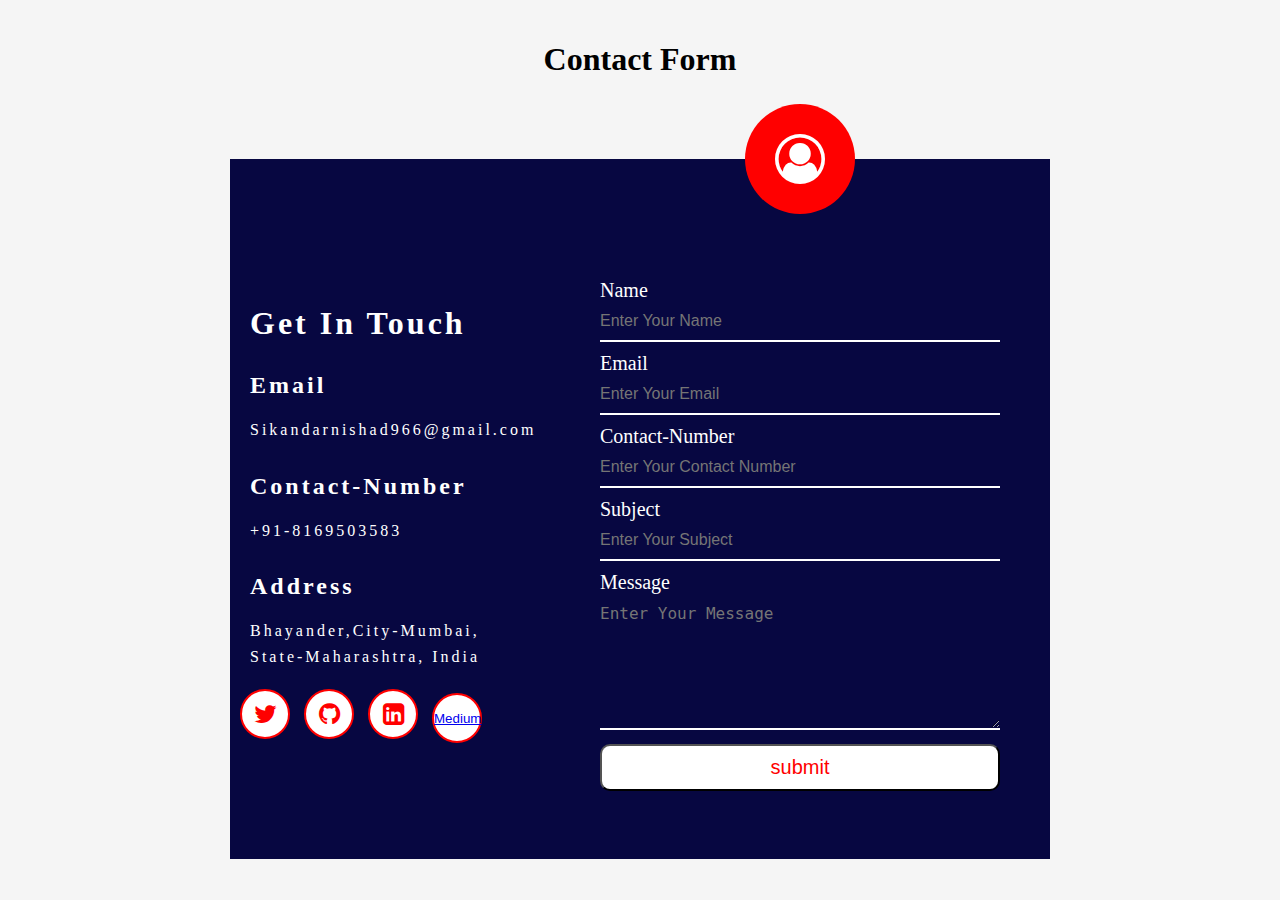
<file: contact.html>
<!DOCTYPE html>
<html lang="en">
<head>
    <meta charset="UTF-8">
    <meta http-equiv="X-UA-Compatible" content="IE=edge">
    <meta name="viewport" content="width=device-width, initial-scale=1.0">
    <title>Sikandar Portfolio</title>
    <link rel="stylesheet" href="ContactForm.css">
    <link rel="stylesheet" href="https://cdnjs.cloudflare.com/ajax/libs/font-awesome/4.7.0/css/font-awesome.min.css">
</head>
<body>
    <div class="container">
  
        <h1>Contact Form</h1>

        <div class="form-container">
        
            <div class="info">

                <div class="pack">
                   <div class="text">
                    <h1>Get In Touch</h1></div>
                

                <div class="text">
                    <h2>Email</h2><br>
                    <span>Sikandarnishad966@gmail.com</span>
                </div>

                <div class="text">
                    <h2>Contact-Number</h2><br>
                    <span>+91-8169503583</span>
                </div>
                
                <div class="text">
                    <h2>Address</h2><br>
                    <span>Bhayander,City-Mumbai, State-Maharashtra, India</span>
                </div>

                <div class="social-button">
                    <button> <a href="https://twitter.com/home"><i class="fa fa-twitter" aria-hidden="true"></i></a></button>
                    <button> <a href="https://github.com/sikandarnishad"><i class="fa fa-github" aria-hidden="true"></i> </a></button>
                    <button> <a href="https://www.linkedin.com/in/sikandar-nishad-344998247/"> <i class="fa fa-linkedin-square" aria-hidden="true"></i></a></button>
                    <button><a href="https://medium.com/@sikandarnishad966" class="icon brands fa-medium-m"><span class="label">Medium</span></a></button>
                </div>

            </div> 
            <!-- end of Pack class -->

            </div>
         <!-- info class End -->
            <form action="" onsubmit="send(); reset(); return false">
               
                <div class="icon">
                 <div class="sign"><i class="fa fa-user-circle-o" aria-hidden="true"></i></div>
                </div>

              <div class="input-control">
                <label for="">Name</label><br>
                <input type="text" placeholder="Enter Your Name" id="Name">
              </div>
              <!-- input control End -->
               

              <div class="input-control">
                <label for="">Email</label><br>
                <input type="text" placeholder="Enter Your Email" id="Email">
              </div>
              <!-- input control End -->

              <div class="input-control">
                <label for="">Contact-Number</label><br>
                <input type="text" placeholder="Enter Your Contact Number" id="Contact">
              </div>
              <!-- input control End -->


              <div class="input-control">
                <label for="">Subject</label><br>
                <input type="text" placeholder="Enter Your Subject" id="Subject">
              </div>
              <!-- input control End -->
             
              <div class="input-control">
                <label for="">Message</label><br>
                <textarea name="" id="message"  rows="6" placeholder="Enter Your Message"></textarea>
              </div>

               <div class="input-control">
                <button type="submit" onclick="send()">submit</button>
               </div>
            </form>
            <!-- form end -->
        </div>
        <!-- Form container End -->
      

    </div>
    <script src="https://smtpjs.com/v3/smtp.js"></script>
    <script>
      function send(){
        let name = document.getElementById("Name").value; 
        let email = document.getElementById("Email").value;
        let contact = document.getElementById("Contact").value;
        let subject = document.getElementById("Subject").value; 
        let message = document.getElementById("message").value;

        Email.send({
    //SecureToken : "e57c0588-7621-42af-9418-e4d84f5d070a",
    Host : "smtp.elasticemail.com",
    //SecureToken : "1941b729-a475-4b12-9b09-a653a49d51fb"
    Username : "1032210039@tcetmumbai.in",
    Password : "BAA52B7A1A59EFBAECC8E3080D50BBDC0F78",
    To : "sikandarnishad966@gmail.com",
    From :"1032210039@tcetmumbai.in",
    Subject : "mail From Contact Form",
    Body : "name:" + name + "<br> Email:" + email + "<br/>Contact:" + contact + "<br/>Subject:" + subject + "<br/>message:" + message
}).then(
  message => alert(message)
);
      }
    </script> 
</body>
</html>
</file>
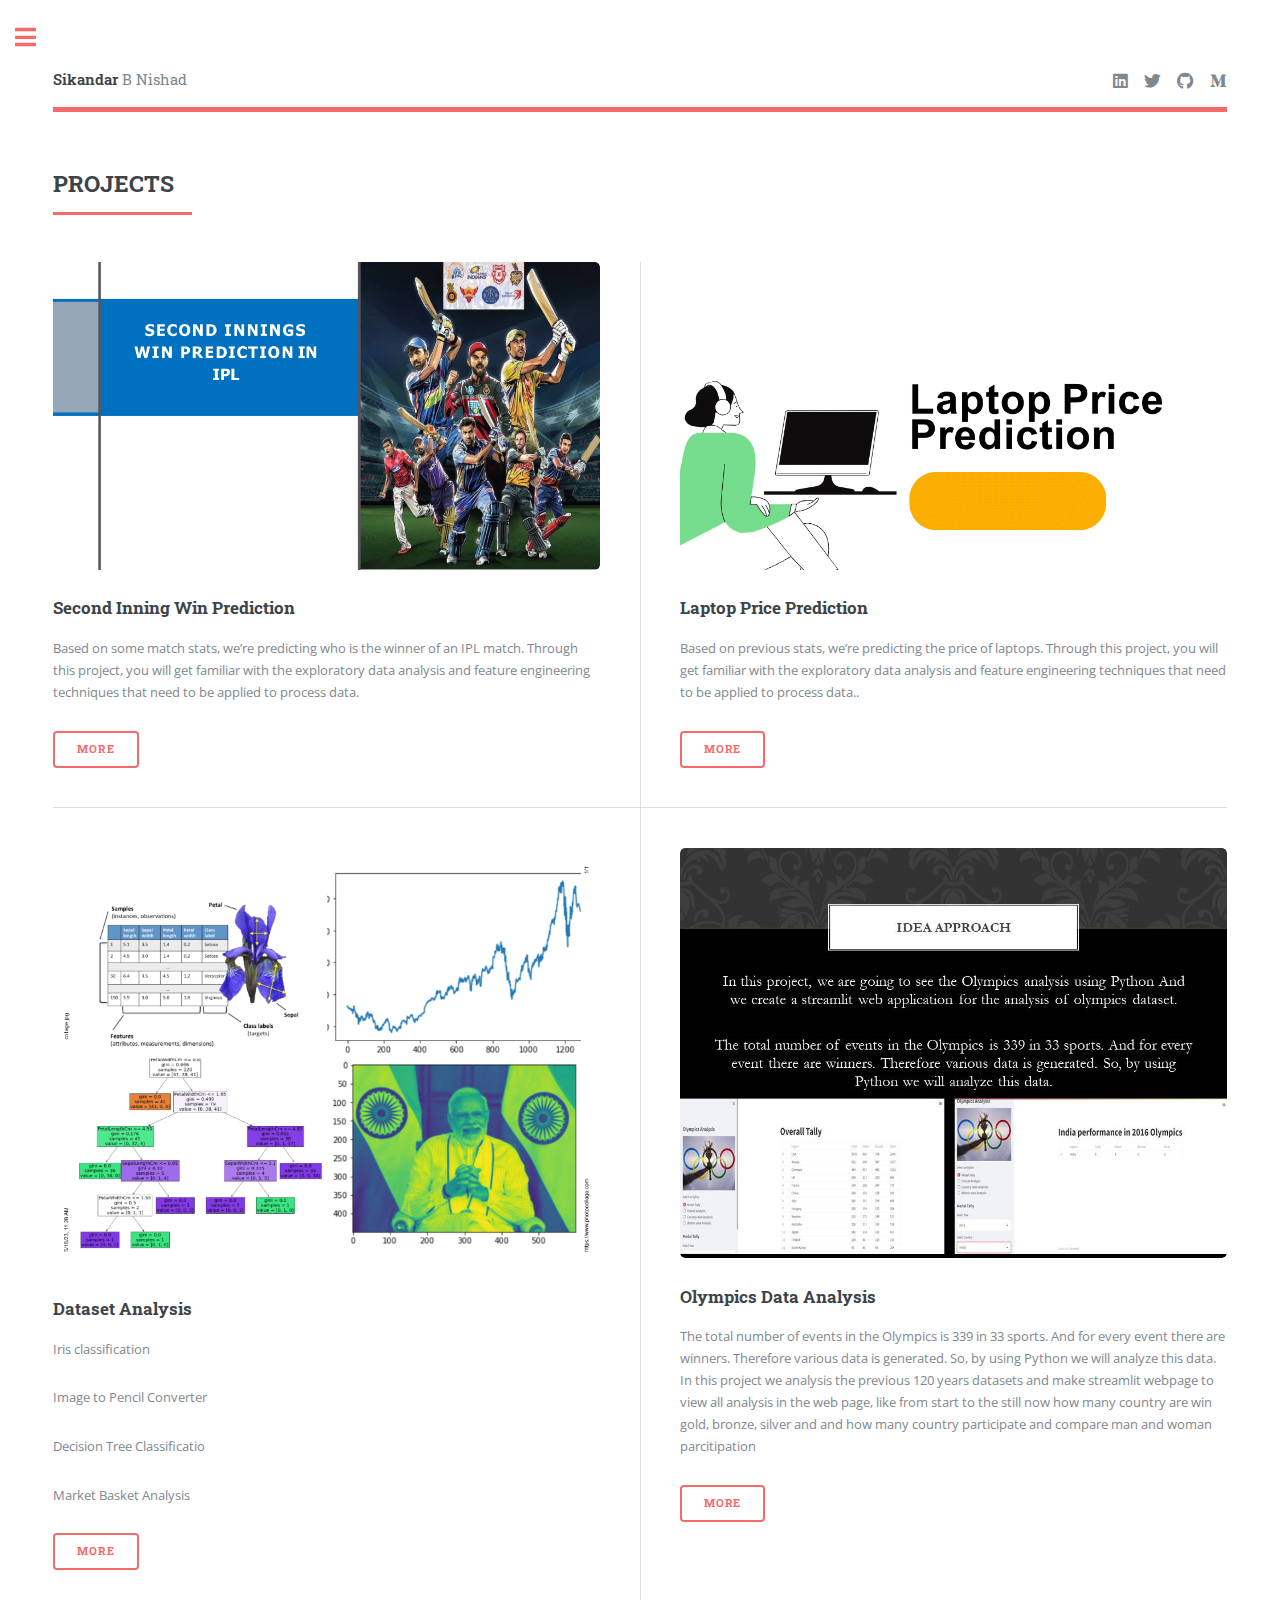
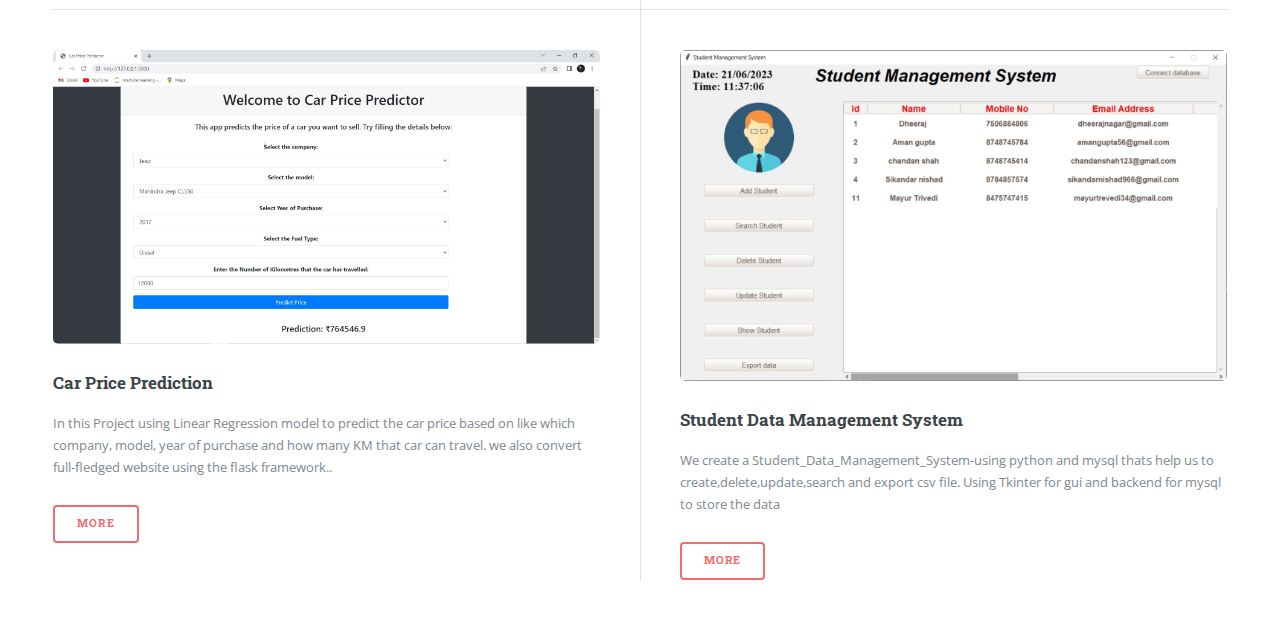
<file: elements.html>
<!DOCTYPE HTML>
<html>
	<head>
		<title>Sikandar Portfolio</title>
		<meta charset="utf-8" />
		<meta name="viewport" content="width=device-width, initial-scale=1, user-scalable=no" />
		<link rel="stylesheet" href="assets/css/main.css" />
	</head>
	<body class="is-preload">

		<!-- Wrapper -->
			<div id="wrapper">

				<!-- Main -->
					<div id="main">
						<div class="inner">

							<!-- Header -->
								<header id="header">
									<a href="index.html" class="logo"><strong>Sikandar</strong> B Nishad</a>
									<ul class="icons">
										<li><a href="https://www.linkedin.com/in/sikandar-nishad-344998247/" class="icon brands fa fa-linkedin"><span class="label">Linkedin</span></a></li>
										<li><a href="https://twitter.com/home" class="icon brands fa fa-twitter"><span class="label">Twitter</span></a></li>
										<li><a href="https://github.com/sikandarnishad" class="icon brands fa fa-github"><span class="label">GitHub</span></a></li>
										<li><a href="https://medium.com/@sikandarnishad966" class="icon brands fa-medium-m"><span class="label">Medium</span></a></li>
									</ul>
								</header>

							
							
							<!-- Section -->
								<section>
									<header class="major">
										<h2>PROJECTS</h2>
									</header>
									<div class="posts">
										<article>
											<a href="https://github.com/sikandarnishad/Seccond-Inning-Win-Prediction-IPL" class="image"><img src="images/pic01.jpg" alt="" /></a>
											<h3>Second Inning Win Prediction</h3>
											<p>Based on some match stats, we’re predicting who is the winner of an IPL match. Through this project, you will get familiar with the exploratory data analysis and feature engineering techniques that need to be applied to process data.</p>
											<ul class="actions">
												<li><a href="https://github.com/sikandarnishad/Seccond-Inning-Win-Prediction-IPL" class="button">More</a></li>
											</ul>
										</article>
										<article>
											<a href="https://github.com/sikandarnishad/laptoppriceprediction" class="image"><img src="images/pic02.jpg" alt="" /></a>
											<h3>Laptop Price Prediction</h3>
											<p>Based on previous stats, we’re predicting the price of laptops. Through this project, you will get familiar with the exploratory data analysis and feature engineering techniques that need to be applied to process data..</p>
											<ul class="actions">
												<li><a href="https://github.com/sikandarnishad/laptoppriceprediction" class="button">More</a></li>
											</ul>
										</article>
										<article>
											<a href="https://github.com/sikandarnishad/LGMVIP--DataScience" class="image"><img src="images/pic03.jpg" alt="" /></a>
											<h3>Dataset Analysis</h3>
											<p>Iris classification</p> <p>Image to Pencil Converter</p>
											<p>Decision Tree Classificatio</p> <p>Market Basket Analysis</p>
											<ul class="actions">
												<li><a href="https://github.com/sikandarnishad/LGMVIP--DataScience" class="button">More</a></li>
											</ul>
										</article>
										<article>
											<a href="https://github.com/sikandarnishad/olympicsdataanalysis/blob/main/README.md" class="image"><img src="images/pic04.jpg" alt="" /></a>
											<h3>Olympics Data Analysis</h3>
											<p>The total number of events in the Olympics is 339 in 33 sports. And for every event there are winners. Therefore various data is generated. So, by using Python we will analyze this data.
											In this project we analysis the previous 120 years datasets and make streamlit webpage to view all analysis in the web page, like from start to the still now how many country are win gold, bronze, silver and and how many country participate and compare man and woman parcitipation</p>
											<ul class="actions">
												<li><a href="https://github.com/sikandarnishad/olympicsdataanalysis/blob/main/README.md" class="button">More</a></li>
											</ul>
										</article>
										<article>
											<a href="https://github.com/sikandarnishad/Car_Price_Prediction" class="image"><img src="images/pic05.jpg" alt="" /></a>
											<h3>Car Price Prediction</h3>
											<p>In this Project using Linear Regression model to predict the car price based on like which company, model, year of purchase and how many KM that car can travel. we also convert full-fledged website using the flask framework..</p>
											<ul class="actions">
												<li><a href="https://github.com/sikandarnishad/Car_Price_Prediction" class="button">More</a></li>
											</ul>
										</article>
										<article>
											<a href="https://github.com/sikandarnishad/Student_Data_Management_System-using-python-and-mysql-/blob/main/README.md" class="image"><img src="images/pic06.jpg" alt="" /></a>
											<h3>Student Data Management System</h3>
											<p>We create a Student_Data_Management_System-using python and mysql thats help us to create,delete,update,search and export csv file.
											Using Tkinter for gui and backend for mysql to store the data
											</p>
											<ul class="actions">
												<li><a href="https://github.com/sikandarnishad/Student_Data_Management_System-using-python-and-mysql-/blob/main/README.md" class="button">More</a></li>
											</ul>
										</article>
									</div>
								</section>

						</div>
					</div>

				<!-- Sidebar -->
					<div id="sidebar">
						<div class="inner">
							<!-- Menu -->
								<nav id="menu">
									<header class="major">
										<h2>Menu</h2>
									</header>
									<ul>
										<li><a href="index.html">ABOUT ME</a></li>
										<li><a href="generic.html">RESUME</a></li>
										<li><a href="elements.html">PROJECTS</a></li>
										<li><a href="blogs.html">BLOGS</a></li>
										<li><a href="contact.html">CONTACT US</a></li>
									
									</ul>
								</nav>

						</div>
					</div>

			</div>

		<!-- Scripts -->
			<script src="assets/js/jquery.min.js"></script>
			<script src="assets/js/browser.min.js"></script>
			<script src="assets/js/breakpoints.min.js"></script>
			<script src="assets/js/util.js"></script>
			<script src="assets/js/main.js"></script>

	</body>
</html>
</file>
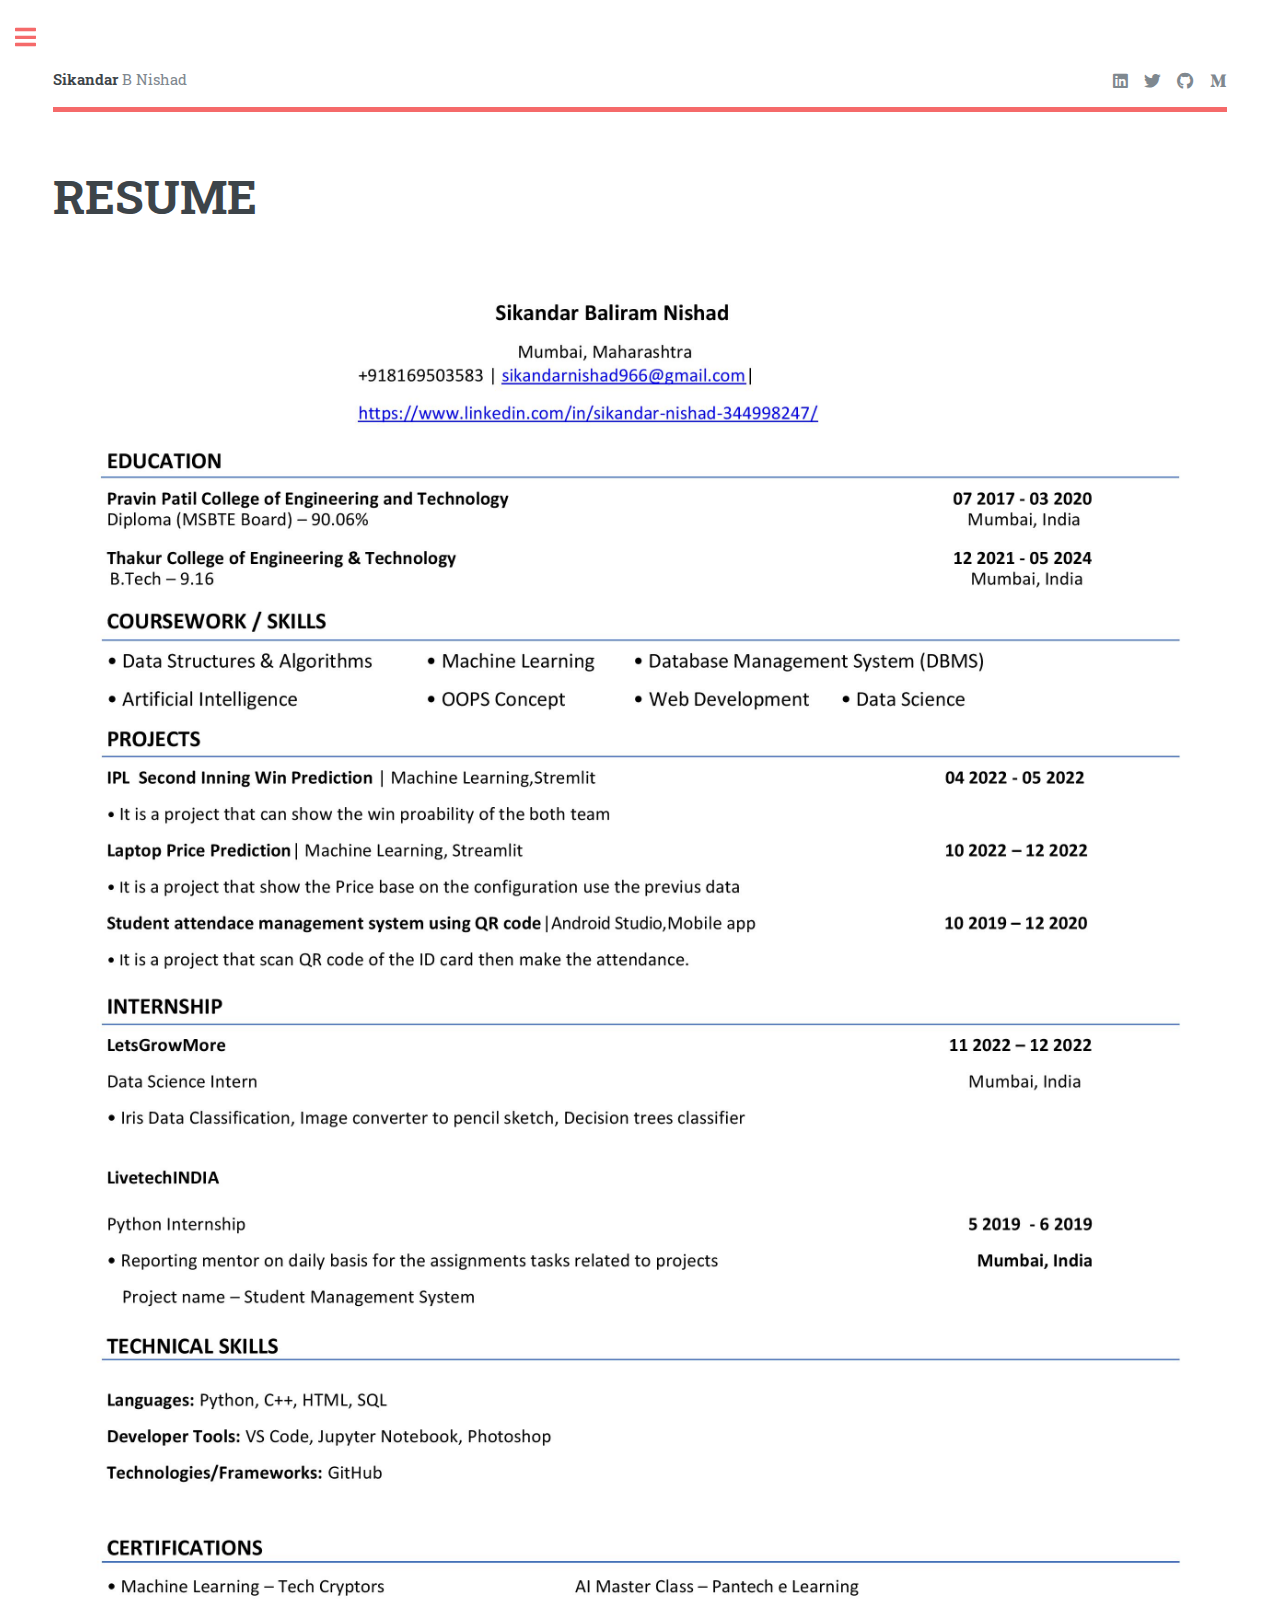
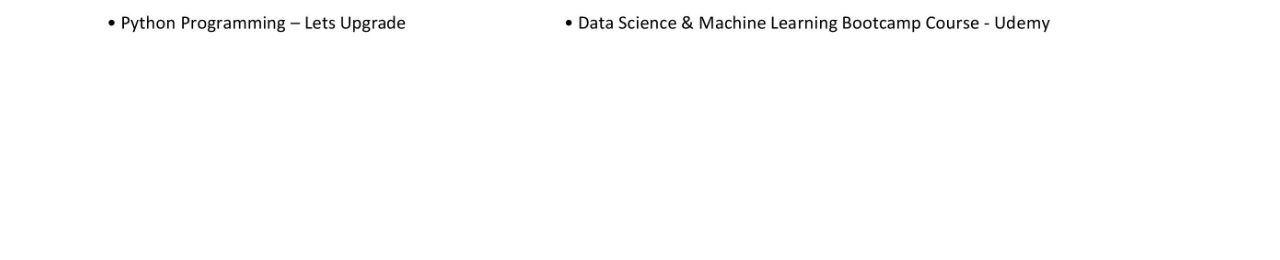
<file: generic.html>
<!DOCTYPE HTML>
<html>
	<head>
		<title>Sikandar Portfolio</title>
		<meta charset="utf-8" />
		<meta name="viewport" content="width=device-width, initial-scale=1, user-scalable=no" />
		<link rel="stylesheet" href="assets/css/main.css" />
	</head>
	<body class="is-preload">

		<!-- Wrapper -->
			<div id="wrapper">

				<!-- Main -->
					<div id="main">
						<div class="inner">

							<!-- Header -->
								<header id="header">
									<a href="index.html" class="logo"><strong>Sikandar</strong> B Nishad</a>
									<ul class="icons">
										<li><a href="https://www.linkedin.com/in/sikandar-nishad-344998247/" class="icon brands fa fa-linkedin"><span class="label">Linkedin</span></a></li>
										<li><a href="https://twitter.com/home" class="icon brands fa fa-twitter"><span class="label">Twitter</span></a></li>
										<li><a href="https://github.com/sikandarnishad" class="icon brands fa fa-github"><span class="label">GitHub</span></a></li>
										<li><a href="https://medium.com/@sikandarnishad966" class="icon brands fa-medium-m"><span class="label">Medium</span></a></li>
									</ul>
								</header>
							<!-- Content -->
								<section>
									<header class="main">
										<h1>RESUME</h1>
									</header>

									<span class="image main"><img src="images/pic11.jpg" alt="" /></span>

								</section>

						</div>
					</div>

				<!-- Sidebar -->
					<div id="sidebar">
						<div class="inner">

							<!-- Search -->
								<section id="search" class="alt">
									<form method="post" action="#">
										<input type="text" name="query" id="query" placeholder="Search" />
									</form>
								</section>

							<!-- Menu -->
								<nav id="menu">
									<header class="major">
										<h2>Menu</h2>
									</header>
									<ul>
										<li><a href="index.html">ABOUT ME</a></li>
										<li><a href="generic.html">RESUME</a></li>
										<li><a href="elements.html">PROJECTS</a></li>
										<li><a href="blogs.html">BLOGS</a></li>
										<li><a href="contact.html">CONTACT US</a></li>
									</ul>
								</nav>


						</div>
					</div>

			</div>

		<!-- Scripts -->
			<script src="assets/js/jquery.min.js"></script>
			<script src="assets/js/browser.min.js"></script>
			<script src="assets/js/breakpoints.min.js"></script>
			<script src="assets/js/util.js"></script>
			<script src="assets/js/main.js"></script>

	</body>
</html>
</file>
<file: ContactForm.css>
*{
    margin: 0;
    padding: 0;
}
body{
    background-color: whitesmoke;
}
.container{
    width: 100%;
    height: 100vh;
    display: grid;
    place-items: center;
}

.form-container{
    display: grid;
    grid-template-columns: 300px 500px;
    grid-template-rows: 700px;
    background-color: rgb(7, 7, 65);
    column-gap: 20px;
}

.info{
    display: grid;
    place-items: center;
}

.info .text{
    color: white;
    margin: 30px 0 0 20px;
    letter-spacing: 3px;
}
.info .text span{
    line-height: 1.6;
}
.info .social-button{
    margin-top: 20px;
}
.info .social-button button{
    width: 50px;
    height: 50px;
    background-color: white;
    border-radius: 50%;
    margin-left: 10px;
    border: 2px solid red;
    cursor: pointer;
    
}
.info .social-button i{
    font-size: 25px;
    color: red;
}

.info .social-button button:hover{
    background-color: red;
}
.info .social-button i:hover{
    color: white;
}
form .sign{
    position: relative;
    width: 70px;
    height: 70px;
    border-radius: 50%;
    background-color: red;
    padding: 20px;
    left: 50%;
    transform: translate(-50%, -50%);
    text-align: center;
}
 form .sign i{
    font-size: 50px;
    color: white;
    margin-top: 10px;
 }
.input-control{
    width: 100%;
    margin: 10px 0px 0px 50px;
    position: relative;
}
form label{
    color: white;
    font-size: 20px;
}
form input , form textarea{
    width: 80%;
    border: 0;
    outline: 0;
    border-bottom: 2px solid white;
    padding: 10px 0;
    font-size: 16px;
    background-color: transparent;
    color: white;
}

form button{
    width: 80%;
    padding: 10px 0;
    background-color: white;
    color: red;
    font-size: 20px;
    border-radius: 10px;
}
form button:hover{
    background-color: red;
    color: white;
}

@media(max-width: 857px){
    
    .container h1{
        margin-top: 30px;
    }

    .form-container{
        grid-template-columns: 900px;
        grid-template-rows: 400px 800px; 
        margin-left: 50px;
        margin-top: 100px;
    }

    form{
        margin-top: 120px;
    }
}
</file>
<file: assets/css/main.css>
@import url(fontawesome-all.min.css);
@import url("https://fonts.googleapis.com/css?family=Open+Sans:400,600,400italic,600italic|Roboto+Slab:400,700");
/*
	Editorial by HTML5 UP
	html5up.net | @ajlkn
	Free for personal and commercial use under the CCA 3.0 license (html5up.net/license)
*/
html, body, div, span, applet, object,
iframe, h1, h2, h3, h4, h5, h6, p, blockquote,
pre, a, abbr, acronym, address, big, cite,
code, del, dfn, em, img, ins, kbd, q, s, samp,
small, strike, strong, sub, sup, tt, var, b,
u, i, center, dl, dt, dd, ol, ul, li, fieldset,
form, label, legend, table, caption, tbody,
tfoot, thead, tr, th, td, article, aside,
canvas, details, embed, figure, figcaption,
footer, header, hgroup, menu, nav, output, ruby,
section, summary, time, mark, audio, video {
  margin: 0;
  padding: 0;
  border: 0;
  font-size: 100%;
  font: inherit;
  vertical-align: baseline; }

article, aside, details, figcaption, figure,
footer, header, hgroup, menu, nav, section {
  display: block; }

body {
  line-height: 1; }

ol, ul {
  list-style: none; }

blockquote, q {
  quotes: none; }
  blockquote:before, blockquote:after, q:before, q:after {
    content: '';
    content: none; }

table {
  border-collapse: collapse;
  border-spacing: 0; }

body {
  -webkit-text-size-adjust: none; }

mark {
  background-color: blueviolet;
  color: inherit; }

input::-moz-focus-inner {
  border: 0;
  padding: 0; }

input, select, textarea {
  -moz-appearance: none;
  -webkit-appearance: none;
  -ms-appearance: none;
  appearance: none; }

/* Basic */
@-ms-viewport {
  width: device-width; }

body {
  -ms-overflow-style: scrollbar; }

@media screen and (max-width: 480px) {
  html, body {
    min-width: 320px; } }

html {
  box-sizing: border-box; }

*, *:before, *:after {
  box-sizing: inherit; }

body {
  background: #ffffff; }
  body.is-preload *, body.is-preload *:before, body.is-preload *:after, body.is-resizing *, body.is-resizing *:before, body.is-resizing *:after {
    -moz-animation: none !important;
    -webkit-animation: none !important;
    -ms-animation: none !important;
    animation: none !important;
    -moz-transition: none !important;
    -webkit-transition: none !important;
    -ms-transition: none !important;
    transition: none !important; }

/* Type */
body, input, select, textarea {
  color: #7f888f;
  font-family: "Open Sans", sans-serif;
  font-size: 13pt;
  font-weight: 400;
  line-height: 1.65; }
  @media screen and (max-width: 1680px) {
    body, input, select, textarea {
      font-size: 11pt; } }
  @media screen and (max-width: 1280px) {
    body, input, select, textarea {
      font-size: 10pt; } }
  @media screen and (max-width: 360px) {
    body, input, select, textarea {
      font-size: 9pt; } }

a {
  -moz-transition: color 0.2s ease-in-out, border-bottom-color 0.2s ease-in-out;
  -webkit-transition: color 0.2s ease-in-out, border-bottom-color 0.2s ease-in-out;
  -ms-transition: color 0.2s ease-in-out, border-bottom-color 0.2s ease-in-out;
  transition: color 0.2s ease-in-out, border-bottom-color 0.2s ease-in-out;
  border-bottom: dotted 1px;
  color: #f56a6a;
  text-decoration: none; }
  a:hover {
    border-bottom-color: #f56a6a;
    color: #f56a6a !important; }
    a:hover strong {
      color: inherit; }

strong, b {
  color: #3d4449;
  font-weight: 600; }

em, i {
  font-style: italic; }

p {
  margin: 0 0 2em 0; }

h1, h2, h3, h4, h5, h6 {
  color: #3d4449;
  font-family: "Roboto Slab", serif;
  font-weight: 700;
  line-height: 1.5;
  margin: 0 0 1em 0; }
  h1 a, h2 a, h3 a, h4 a, h5 a, h6 a {
    color: inherit;
    text-decoration: none;
    border-bottom: 0; }

h1 {
  font-size: 4em;
  margin: 0 0 0.5em 0;
  line-height: 1.3; }

h2 {
  font-size: 1.75em; }

h3 {
  font-size: 1.25em; }

h4 {
  font-size: 1.1em; }

h5 {
  font-size: 0.9em; }

h6 {
  font-size: 0.7em; }

@media screen and (max-width: 1680px) {
  h1 {
    font-size: 3.5em; } }

@media screen and (max-width: 980px) {
  h1 {
    font-size: 3.25em; } }

@media screen and (max-width: 736px) {
  h1 {
    font-size: 2em;
    line-height: 1.4; }
  h2 {
    font-size: 1.5em; } }

sub {
  font-size: 0.8em;
  position: relative;
  top: 0.5em; }

sup {
  font-size: 0.8em;
  position: relative;
  top: -0.5em; }

blockquote {
  border-left: solid 3px rgba(210, 215, 217, 0.75);
  font-style: italic;
  margin: 0 0 2em 0;
  padding: 0.5em 0 0.5em 2em; }

code {
  background: rgba(230, 235, 237, 0.25);
  border-radius: 0.375em;
  border: solid 1px rgba(210, 215, 217, 0.75);
  font-family: "Courier New", monospace;
  font-size: 0.9em;
  margin: 0 0.25em;
  padding: 0.25em 0.65em; }

pre {
  -webkit-overflow-scrolling: touch;
  font-family: "Courier New", monospace;
  font-size: 0.9em;
  margin: 0 0 2em 0; }
  pre code {
    display: block;
    line-height: 1.75;
    padding: 1em 1.5em;
    overflow-x: auto; }

hr {
  border: 0;
  border-bottom: solid 1px rgba(210, 215, 217, 0.75);
  margin: 2em 0; }
  hr.major {
    margin: 3em 0; }

.align-left {
  text-align: left; }

.align-center {
  text-align: center; }

.align-right {
  text-align: right; }

/* Row */
.row {
  display: flex;
  flex-wrap: wrap;
  box-sizing: border-box;
  align-items: stretch; }
  .row > * {
    box-sizing: border-box; }
  .row.gtr-uniform > * > :last-child {
    margin-bottom: 0; }
  .row.aln-left {
    justify-content: flex-start; }
  .row.aln-center {
    justify-content: center; }
  .row.aln-right {
    justify-content: flex-end; }
  .row.aln-top {
    align-items: flex-start; }
  .row.aln-middle {
    align-items: center; }
  .row.aln-bottom {
    align-items: flex-end; }
  .row > .imp {
    order: -1; }
  .row > .col-1 {
    width: 8.33333%; }
  .row > .off-1 {
    margin-left: 8.33333%; }
  .row > .col-2 {
    width: 16.66667%; }
  .row > .off-2 {
    margin-left: 16.66667%; }
  .row > .col-3 {
    width: 25%; }
  .row > .off-3 {
    margin-left: 25%; }
  .row > .col-4 {
    width: 33.33333%; }
  .row > .off-4 {
    margin-left: 33.33333%; }
  .row > .col-5 {
    width: 41.66667%; }
  .row > .off-5 {
    margin-left: 41.66667%; }
  .row > .col-6 {
    width: 50%; }
  .row > .off-6 {
    margin-left: 50%; }
  .row > .col-7 {
    width: 58.33333%; }
  .row > .off-7 {
    margin-left: 58.33333%; }
  .row > .col-8 {
    width: 66.66667%; }
  .row > .off-8 {
    margin-left: 66.66667%; }
  .row > .col-9 {
    width: 75%; }
  .row > .off-9 {
    margin-left: 75%; }
  .row > .col-10 {
    width: 83.33333%; }
  .row > .off-10 {
    margin-left: 83.33333%; }
  .row > .col-11 {
    width: 91.66667%; }
  .row > .off-11 {
    margin-left: 91.66667%; }
  .row > .col-12 {
    width: 100%; }
  .row > .off-12 {
    margin-left: 100%; }
  .row.gtr-0 {
    margin-top: 0;
    margin-left: 0em; }
    .row.gtr-0 > * {
      padding: 0 0 0 0em; }
    .row.gtr-0.gtr-uniform {
      margin-top: 0em; }
      .row.gtr-0.gtr-uniform > * {
        padding-top: 0em; }
  .row.gtr-25 {
    margin-top: 0;
    margin-left: -0.375em; }
    .row.gtr-25 > * {
      padding: 0 0 0 0.375em; }
    .row.gtr-25.gtr-uniform {
      margin-top: -0.375em; }
      .row.gtr-25.gtr-uniform > * {
        padding-top: 0.375em; }
  .row.gtr-50 {
    margin-top: 0;
    margin-left: -0.75em; }
    .row.gtr-50 > * {
      padding: 0 0 0 0.75em; }
    .row.gtr-50.gtr-uniform {
      margin-top: -0.75em; }
      .row.gtr-50.gtr-uniform > * {
        padding-top: 0.75em; }
  .row {
    margin-top: 0;
    margin-left: -1.5em; }
    .row > * {
      padding: 0 0 0 1.5em; }
    .row.gtr-uniform {
      margin-top: -1.5em; }
      .row.gtr-uniform > * {
        padding-top: 1.5em; }
  .row.gtr-150 {
    margin-top: 0;
    margin-left: -2.25em; }
    .row.gtr-150 > * {
      padding: 0 0 0 2.25em; }
    .row.gtr-150.gtr-uniform {
      margin-top: -2.25em; }
      .row.gtr-150.gtr-uniform > * {
        padding-top: 2.25em; }
  .row.gtr-200 {
    margin-top: 0;
    margin-left: -3em; }
    .row.gtr-200 > * {
      padding: 0 0 0 3em; }
    .row.gtr-200.gtr-uniform {
      margin-top: -3em; }
      .row.gtr-200.gtr-uniform > * {
        padding-top: 3em; }
  @media screen and (max-width: 1680px) {
    .row {
      display: flex;
      flex-wrap: wrap;
      box-sizing: border-box;
      align-items: stretch; }
      .row > * {
        box-sizing: border-box; }
      .row.gtr-uniform > * > :last-child {
        margin-bottom: 0; }
      .row.aln-left {
        justify-content: flex-start; }
      .row.aln-center {
        justify-content: center; }
      .row.aln-right {
        justify-content: flex-end; }
      .row.aln-top {
        align-items: flex-start; }
      .row.aln-middle {
        align-items: center; }
      .row.aln-bottom {
        align-items: flex-end; }
      .row > .imp-xlarge {
        order: -1; }
      .row > .col-1-xlarge {
        width: 8.33333%; }
      .row > .off-1-xlarge {
        margin-left: 8.33333%; }
      .row > .col-2-xlarge {
        width: 16.66667%; }
      .row > .off-2-xlarge {
        margin-left: 16.66667%; }
      .row > .col-3-xlarge {
        width: 25%; }
      .row > .off-3-xlarge {
        margin-left: 25%; }
      .row > .col-4-xlarge {
        width: 33.33333%; }
      .row > .off-4-xlarge {
        margin-left: 33.33333%; }
      .row > .col-5-xlarge {
        width: 41.66667%; }
      .row > .off-5-xlarge {
        margin-left: 41.66667%; }
      .row > .col-6-xlarge {
        width: 50%; }
      .row > .off-6-xlarge {
        margin-left: 50%; }
      .row > .col-7-xlarge {
        width: 58.33333%; }
      .row > .off-7-xlarge {
        margin-left: 58.33333%; }
      .row > .col-8-xlarge {
        width: 66.66667%; }
      .row > .off-8-xlarge {
        margin-left: 66.66667%; }
      .row > .col-9-xlarge {
        width: 75%; }
      .row > .off-9-xlarge {
        margin-left: 75%; }
      .row > .col-10-xlarge {
        width: 83.33333%; }
      .row > .off-10-xlarge {
        margin-left: 83.33333%; }
      .row > .col-11-xlarge {
        width: 91.66667%; }
      .row > .off-11-xlarge {
        margin-left: 91.66667%; }
      .row > .col-12-xlarge {
        width: 100%; }
      .row > .off-12-xlarge {
        margin-left: 100%; }
      .row.gtr-0 {
        margin-top: 0;
        margin-left: 0em; }
        .row.gtr-0 > * {
          padding: 0 0 0 0em; }
        .row.gtr-0.gtr-uniform {
          margin-top: 0em; }
          .row.gtr-0.gtr-uniform > * {
            padding-top: 0em; }
      .row.gtr-25 {
        margin-top: 0;
        margin-left: -0.375em; }
        .row.gtr-25 > * {
          padding: 0 0 0 0.375em; }
        .row.gtr-25.gtr-uniform {
          margin-top: -0.375em; }
          .row.gtr-25.gtr-uniform > * {
            padding-top: 0.375em; }
      .row.gtr-50 {
        margin-top: 0;
        margin-left: -0.75em; }
        .row.gtr-50 > * {
          padding: 0 0 0 0.75em; }
        .row.gtr-50.gtr-uniform {
          margin-top: -0.75em; }
          .row.gtr-50.gtr-uniform > * {
            padding-top: 0.75em; }
      .row {
        margin-top: 0;
        margin-left: -1.5em; }
        .row > * {
          padding: 0 0 0 1.5em; }
        .row.gtr-uniform {
          margin-top: -1.5em; }
          .row.gtr-uniform > * {
            padding-top: 1.5em; }
      .row.gtr-150 {
        margin-top: 0;
        margin-left: -2.25em; }
        .row.gtr-150 > * {
          padding: 0 0 0 2.25em; }
        .row.gtr-150.gtr-uniform {
          margin-top: -2.25em; }
          .row.gtr-150.gtr-uniform > * {
            padding-top: 2.25em; }
      .row.gtr-200 {
        margin-top: 0;
        margin-left: -3em; }
        .row.gtr-200 > * {
          padding: 0 0 0 3em; }
        .row.gtr-200.gtr-uniform {
          margin-top: -3em; }
          .row.gtr-200.gtr-uniform > * {
            padding-top: 3em; } }
  @media screen and (max-width: 1280px) {
    .row {
      display: flex;
      flex-wrap: wrap;
      box-sizing: border-box;
      align-items: stretch; }
      .row > * {
        box-sizing: border-box; }
      .row.gtr-uniform > * > :last-child {
        margin-bottom: 0; }
      .row.aln-left {
        justify-content: flex-start; }
      .row.aln-center {
        justify-content: center; }
      .row.aln-right {
        justify-content: flex-end; }
      .row.aln-top {
        align-items: flex-start; }
      .row.aln-middle {
        align-items: center; }
      .row.aln-bottom {
        align-items: flex-end; }
      .row > .imp-large {
        order: -1; }
      .row > .col-1-large {
        width: 8.33333%; }
      .row > .off-1-large {
        margin-left: 8.33333%; }
      .row > .col-2-large {
        width: 16.66667%; }
      .row > .off-2-large {
        margin-left: 16.66667%; }
      .row > .col-3-large {
        width: 25%; }
      .row > .off-3-large {
        margin-left: 25%; }
      .row > .col-4-large {
        width: 33.33333%; }
      .row > .off-4-large {
        margin-left: 33.33333%; }
      .row > .col-5-large {
        width: 41.66667%; }
      .row > .off-5-large {
        margin-left: 41.66667%; }
      .row > .col-6-large {
        width: 50%; }
      .row > .off-6-large {
        margin-left: 50%; }
      .row > .col-7-large {
        width: 58.33333%; }
      .row > .off-7-large {
        margin-left: 58.33333%; }
      .row > .col-8-large {
        width: 66.66667%; }
      .row > .off-8-large {
        margin-left: 66.66667%; }
      .row > .col-9-large {
        width: 75%; }
      .row > .off-9-large {
        margin-left: 75%; }
      .row > .col-10-large {
        width: 83.33333%; }
      .row > .off-10-large {
        margin-left: 83.33333%; }
      .row > .col-11-large {
        width: 91.66667%; }
      .row > .off-11-large {
        margin-left: 91.66667%; }
      .row > .col-12-large {
        width: 100%; }
      .row > .off-12-large {
        margin-left: 100%; }
      .row.gtr-0 {
        margin-top: 0;
        margin-left: 0em; }
        .row.gtr-0 > * {
          padding: 0 0 0 0em; }
        .row.gtr-0.gtr-uniform {
          margin-top: 0em; }
          .row.gtr-0.gtr-uniform > * {
            padding-top: 0em; }
      .row.gtr-25 {
        margin-top: 0;
        margin-left: -0.375em; }
        .row.gtr-25 > * {
          padding: 0 0 0 0.375em; }
        .row.gtr-25.gtr-uniform {
          margin-top: -0.375em; }
          .row.gtr-25.gtr-uniform > * {
            padding-top: 0.375em; }
      .row.gtr-50 {
        margin-top: 0;
        margin-left: -0.75em; }
        .row.gtr-50 > * {
          padding: 0 0 0 0.75em; }
        .row.gtr-50.gtr-uniform {
          margin-top: -0.75em; }
          .row.gtr-50.gtr-uniform > * {
            padding-top: 0.75em; }
      .row {
        margin-top: 0;
        margin-left: -1.5em; }
        .row > * {
          padding: 0 0 0 1.5em; }
        .row.gtr-uniform {
          margin-top: -1.5em; }
          .row.gtr-uniform > * {
            padding-top: 1.5em; }
      .row.gtr-150 {
        margin-top: 0;
        margin-left: -2.25em; }
        .row.gtr-150 > * {
          padding: 0 0 0 2.25em; }
        .row.gtr-150.gtr-uniform {
          margin-top: -2.25em; }
          .row.gtr-150.gtr-uniform > * {
            padding-top: 2.25em; }
      .row.gtr-200 {
        margin-top: 0;
        margin-left: -3em; }
        .row.gtr-200 > * {
          padding: 0 0 0 3em; }
        .row.gtr-200.gtr-uniform {
          margin-top: -3em; }
          .row.gtr-200.gtr-uniform > * {
            padding-top: 3em; } }
  @media screen and (max-width: 980px) {
    .row {
      display: flex;
      flex-wrap: wrap;
      box-sizing: border-box;
      align-items: stretch; }
      .row > * {
        box-sizing: border-box; }
      .row.gtr-uniform > * > :last-child {
        margin-bottom: 0; }
      .row.aln-left {
        justify-content: flex-start; }
      .row.aln-center {
        justify-content: center; }
      .row.aln-right {
        justify-content: flex-end; }
      .row.aln-top {
        align-items: flex-start; }
      .row.aln-middle {
        align-items: center; }
      .row.aln-bottom {
        align-items: flex-end; }
      .row > .imp-medium {
        order: -1; }
      .row > .col-1-medium {
        width: 8.33333%; }
      .row > .off-1-medium {
        margin-left: 8.33333%; }
      .row > .col-2-medium {
        width: 16.66667%; }
      .row > .off-2-medium {
        margin-left: 16.66667%; }
      .row > .col-3-medium {
        width: 25%; }
      .row > .off-3-medium {
        margin-left: 25%; }
      .row > .col-4-medium {
        width: 33.33333%; }
      .row > .off-4-medium {
        margin-left: 33.33333%; }
      .row > .col-5-medium {
        width: 41.66667%; }
      .row > .off-5-medium {
        margin-left: 41.66667%; }
      .row > .col-6-medium {
        width: 50%; }
      .row > .off-6-medium {
        margin-left: 50%; }
      .row > .col-7-medium {
        width: 58.33333%; }
      .row > .off-7-medium {
        margin-left: 58.33333%; }
      .row > .col-8-medium {
        width: 66.66667%; }
      .row > .off-8-medium {
        margin-left: 66.66667%; }
      .row > .col-9-medium {
        width: 75%; }
      .row > .off-9-medium {
        margin-left: 75%; }
      .row > .col-10-medium {
        width: 83.33333%; }
      .row > .off-10-medium {
        margin-left: 83.33333%; }
      .row > .col-11-medium {
        width: 91.66667%; }
      .row > .off-11-medium {
        margin-left: 91.66667%; }
      .row > .col-12-medium {
        width: 100%; }
      .row > .off-12-medium {
        margin-left: 100%; }
      .row.gtr-0 {
        margin-top: 0;
        margin-left: 0em; }
        .row.gtr-0 > * {
          padding: 0 0 0 0em; }
        .row.gtr-0.gtr-uniform {
          margin-top: 0em; }
          .row.gtr-0.gtr-uniform > * {
            padding-top: 0em; }
      .row.gtr-25 {
        margin-top: 0;
        margin-left: -0.375em; }
        .row.gtr-25 > * {
          padding: 0 0 0 0.375em; }
        .row.gtr-25.gtr-uniform {
          margin-top: -0.375em; }
          .row.gtr-25.gtr-uniform > * {
            padding-top: 0.375em; }
      .row.gtr-50 {
        margin-top: 0;
        margin-left: -0.75em; }
        .row.gtr-50 > * {
          padding: 0 0 0 0.75em; }
        .row.gtr-50.gtr-uniform {
          margin-top: -0.75em; }
          .row.gtr-50.gtr-uniform > * {
            padding-top: 0.75em; }
      .row {
        margin-top: 0;
        margin-left: -1.5em; }
        .row > * {
          padding: 0 0 0 1.5em; }
        .row.gtr-uniform {
          margin-top: -1.5em; }
          .row.gtr-uniform > * {
            padding-top: 1.5em; }
      .row.gtr-150 {
        margin-top: 0;
        margin-left: -2.25em; }
        .row.gtr-150 > * {
          padding: 0 0 0 2.25em; }
        .row.gtr-150.gtr-uniform {
          margin-top: -2.25em; }
          .row.gtr-150.gtr-uniform > * {
            padding-top: 2.25em; }
      .row.gtr-200 {
        margin-top: 0;
        margin-left: -3em; }
        .row.gtr-200 > * {
          padding: 0 0 0 3em; }
        .row.gtr-200.gtr-uniform {
          margin-top: -3em; }
          .row.gtr-200.gtr-uniform > * {
            padding-top: 3em; } }
  @media screen and (max-width: 736px) {
    .row {
      display: flex;
      flex-wrap: wrap;
      box-sizing: border-box;
      align-items: stretch; }
      .row > * {
        box-sizing: border-box; }
      .row.gtr-uniform > * > :last-child {
        margin-bottom: 0; }
      .row.aln-left {
        justify-content: flex-start; }
      .row.aln-center {
        justify-content: center; }
      .row.aln-right {
        justify-content: flex-end; }
      .row.aln-top {
        align-items: flex-start; }
      .row.aln-middle {
        align-items: center; }
      .row.aln-bottom {
        align-items: flex-end; }
      .row > .imp-small {
        order: -1; }
      .row > .col-1-small {
        width: 8.33333%; }
      .row > .off-1-small {
        margin-left: 8.33333%; }
      .row > .col-2-small {
        width: 16.66667%; }
      .row > .off-2-small {
        margin-left: 16.66667%; }
      .row > .col-3-small {
        width: 25%; }
      .row > .off-3-small {
        margin-left: 25%; }
      .row > .col-4-small {
        width: 33.33333%; }
      .row > .off-4-small {
        margin-left: 33.33333%; }
      .row > .col-5-small {
        width: 41.66667%; }
      .row > .off-5-small {
        margin-left: 41.66667%; }
      .row > .col-6-small {
        width: 50%; }
      .row > .off-6-small {
        margin-left: 50%; }
      .row > .col-7-small {
        width: 58.33333%; }
      .row > .off-7-small {
        margin-left: 58.33333%; }
      .row > .col-8-small {
        width: 66.66667%; }
      .row > .off-8-small {
        margin-left: 66.66667%; }
      .row > .col-9-small {
        width: 75%; }
      .row > .off-9-small {
        margin-left: 75%; }
      .row > .col-10-small {
        width: 83.33333%; }
      .row > .off-10-small {
        margin-left: 83.33333%; }
      .row > .col-11-small {
        width: 91.66667%; }
      .row > .off-11-small {
        margin-left: 91.66667%; }
      .row > .col-12-small {
        width: 100%; }
      .row > .off-12-small {
        margin-left: 100%; }
      .row.gtr-0 {
        margin-top: 0;
        margin-left: 0em; }
        .row.gtr-0 > * {
          padding: 0 0 0 0em; }
        .row.gtr-0.gtr-uniform {
          margin-top: 0em; }
          .row.gtr-0.gtr-uniform > * {
            padding-top: 0em; }
      .row.gtr-25 {
        margin-top: 0;
        margin-left: -0.375em; }
        .row.gtr-25 > * {
          padding: 0 0 0 0.375em; }
        .row.gtr-25.gtr-uniform {
          margin-top: -0.375em; }
          .row.gtr-25.gtr-uniform > * {
            padding-top: 0.375em; }
      .row.gtr-50 {
        margin-top: 0;
        margin-left: -0.75em; }
        .row.gtr-50 > * {
          padding: 0 0 0 0.75em; }
        .row.gtr-50.gtr-uniform {
          margin-top: -0.75em; }
          .row.gtr-50.gtr-uniform > * {
            padding-top: 0.75em; }
      .row {
        margin-top: 0;
        margin-left: -1.5em; }
        .row > * {
          padding: 0 0 0 1.5em; }
        .row.gtr-uniform {
          margin-top: -1.5em; }
          .row.gtr-uniform > * {
            padding-top: 1.5em; }
      .row.gtr-150 {
        margin-top: 0;
        margin-left: -2.25em; }
        .row.gtr-150 > * {
          padding: 0 0 0 2.25em; }
        .row.gtr-150.gtr-uniform {
          margin-top: -2.25em; }
          .row.gtr-150.gtr-uniform > * {
            padding-top: 2.25em; }
      .row.gtr-200 {
        margin-top: 0;
        margin-left: -3em; }
        .row.gtr-200 > * {
          padding: 0 0 0 3em; }
        .row.gtr-200.gtr-uniform {
          margin-top: -3em; }
          .row.gtr-200.gtr-uniform > * {
            padding-top: 3em; } }
  @media screen and (max-width: 480px) {
    .row {
      display: flex;
      flex-wrap: wrap;
      box-sizing: border-box;
      align-items: stretch; }
      .row > * {
        box-sizing: border-box; }
      .row.gtr-uniform > * > :last-child {
        margin-bottom: 0; }
      .row.aln-left {
        justify-content: flex-start; }
      .row.aln-center {
        justify-content: center; }
      .row.aln-right {
        justify-content: flex-end; }
      .row.aln-top {
        align-items: flex-start; }
      .row.aln-middle {
        align-items: center; }
      .row.aln-bottom {
        align-items: flex-end; }
      .row > .imp-xsmall {
        order: -1; }
      .row > .col-1-xsmall {
        width: 8.33333%; }
      .row > .off-1-xsmall {
        margin-left: 8.33333%; }
      .row > .col-2-xsmall {
        width: 16.66667%; }
      .row > .off-2-xsmall {
        margin-left: 16.66667%; }
      .row > .col-3-xsmall {
        width: 25%; }
      .row > .off-3-xsmall {
        margin-left: 25%; }
      .row > .col-4-xsmall {
        width: 33.33333%; }
      .row > .off-4-xsmall {
        margin-left: 33.33333%; }
      .row > .col-5-xsmall {
        width: 41.66667%; }
      .row > .off-5-xsmall {
        margin-left: 41.66667%; }
      .row > .col-6-xsmall {
        width: 50%; }
      .row > .off-6-xsmall {
        margin-left: 50%; }
      .row > .col-7-xsmall {
        width: 58.33333%; }
      .row > .off-7-xsmall {
        margin-left: 58.33333%; }
      .row > .col-8-xsmall {
        width: 66.66667%; }
      .row > .off-8-xsmall {
        margin-left: 66.66667%; }
      .row > .col-9-xsmall {
        width: 75%; }
      .row > .off-9-xsmall {
        margin-left: 75%; }
      .row > .col-10-xsmall {
        width: 83.33333%; }
      .row > .off-10-xsmall {
        margin-left: 83.33333%; }
      .row > .col-11-xsmall {
        width: 91.66667%; }
      .row > .off-11-xsmall {
        margin-left: 91.66667%; }
      .row > .col-12-xsmall {
        width: 100%; }
      .row > .off-12-xsmall {
        margin-left: 100%; }
      .row.gtr-0 {
        margin-top: 0;
        margin-left: 0em; }
        .row.gtr-0 > * {
          padding: 0 0 0 0em; }
        .row.gtr-0.gtr-uniform {
          margin-top: 0em; }
          .row.gtr-0.gtr-uniform > * {
            padding-top: 0em; }
      .row.gtr-25 {
        margin-top: 0;
        margin-left: -0.375em; }
        .row.gtr-25 > * {
          padding: 0 0 0 0.375em; }
        .row.gtr-25.gtr-uniform {
          margin-top: -0.375em; }
          .row.gtr-25.gtr-uniform > * {
            padding-top: 0.375em; }
      .row.gtr-50 {
        margin-top: 0;
        margin-left: -0.75em; }
        .row.gtr-50 > * {
          padding: 0 0 0 0.75em; }
        .row.gtr-50.gtr-uniform {
          margin-top: -0.75em; }
          .row.gtr-50.gtr-uniform > * {
            padding-top: 0.75em; }
      .row {
        margin-top: 0;
        margin-left: -1.5em; }
        .row > * {
          padding: 0 0 0 1.5em; }
        .row.gtr-uniform {
          margin-top: -1.5em; }
          .row.gtr-uniform > * {
            padding-top: 1.5em; }
      .row.gtr-150 {
        margin-top: 0;
        margin-left: -2.25em; }
        .row.gtr-150 > * {
          padding: 0 0 0 2.25em; }
        .row.gtr-150.gtr-uniform {
          margin-top: -2.25em; }
          .row.gtr-150.gtr-uniform > * {
            padding-top: 2.25em; }
      .row.gtr-200 {
        margin-top: 0;
        margin-left: -3em; }
        .row.gtr-200 > * {
          padding: 0 0 0 3em; }
        .row.gtr-200.gtr-uniform {
          margin-top: -3em; }
          .row.gtr-200.gtr-uniform > * {
            padding-top: 3em; } }

/* Section/Article */
section.special, article.special {
  text-align: center; }

header p {
  font-family: "Roboto Slab", serif;
  font-size: 1em;
  font-weight: 400;
  letter-spacing: 0.075em;
  margin-top: -0.5em;
  text-transform: uppercase; }

header.major > :last-child {
  border-bottom: solid 3px #f56a6a;
  display: inline-block;
  margin: 0 0 2em 0;
  padding: 0 0.75em 0.5em 0; }

header.main > :last-child {
  margin: 0 0 1em 0; }

/* Form */
form {
  margin: 0 0 2em 0; }

label {
  color: #3d4449;
  display: block;
  font-size: 0.9em;
  font-weight: 600;
  margin: 0 0 1em 0; }

input[type="text"],
input[type="password"],
input[type="email"],
input[type="tel"],
input[type="search"],
input[type="url"],
select,
textarea {
  -moz-appearance: none;
  -webkit-appearance: none;
  -ms-appearance: none;
  appearance: none;
  background: #ffffff;
  border-radius: 0.375em;
  border: none;
  border: solid 1px rgba(210, 215, 217, 0.75);
  color: inherit;
  display: block;
  outline: 0;
  padding: 0 1em;
  text-decoration: none;
  width: 100%; }
  input[type="text"]:invalid,
  input[type="password"]:invalid,
  input[type="email"]:invalid,
  input[type="tel"]:invalid,
  input[type="search"]:invalid,
  input[type="url"]:invalid,
  select:invalid,
  textarea:invalid {
    box-shadow: none; }
  input[type="text"]:focus,
  input[type="password"]:focus,
  input[type="email"]:focus,
  input[type="tel"]:focus,
  input[type="search"]:focus,
  input[type="url"]:focus,
  select:focus,
  textarea:focus {
    border-color: #f56a6a;
    box-shadow: 0 0 0 1px #f56a6a; }

select {
  background-image: url("data:image/svg+xml;charset=utf8,%3Csvg xmlns='http://www.w3.org/2000/svg' width='40' height='40' preserveAspectRatio='none' viewBox='0 0 40 40'%3E%3Cpath d='M9.4,12.3l10.4,10.4l10.4-10.4c0.2-0.2,0.5-0.4,0.9-0.4c0.3,0,0.6,0.1,0.9,0.4l3.3,3.3c0.2,0.2,0.4,0.5,0.4,0.9 c0,0.4-0.1,0.6-0.4,0.9L20.7,31.9c-0.2,0.2-0.5,0.4-0.9,0.4c-0.3,0-0.6-0.1-0.9-0.4L4.3,17.3c-0.2-0.2-0.4-0.5-0.4-0.9 c0-0.4,0.1-0.6,0.4-0.9l3.3-3.3c0.2-0.2,0.5-0.4,0.9-0.4S9.1,12.1,9.4,12.3z' fill='rgba(210, 215, 217, 0.75)' /%3E%3C/svg%3E");
  background-size: 1.25em;
  background-repeat: no-repeat;
  background-position: calc(100% - 1em) center;
  height: 2.75em;
  padding-right: 2.75em;
  text-overflow: ellipsis; }
  select option {
    color: #3d4449;
    background: #ffffff; }
  select:focus::-ms-value {
    background-color: transparent; }
  select::-ms-expand {
    display: none; }

input[type="text"],
input[type="password"],
input[type="email"],
input[type="tel"],
input[type="search"],
input[type="url"],
select {
  height: 2.75em; }

textarea {
  padding: 0.75em 1em; }

input[type="checkbox"],
input[type="radio"] {
  -moz-appearance: none;
  -webkit-appearance: none;
  -ms-appearance: none;
  appearance: none;
  display: block;
  float: left;
  margin-right: -2em;
  opacity: 0;
  width: 1em;
  z-index: -1; }
  input[type="checkbox"] + label,
  input[type="radio"] + label {
    text-decoration: none;
    color: #7f888f;
    cursor: pointer;
    display: inline-block;
    font-size: 1em;
    font-weight: 400;
    padding-left: 2.4em;
    padding-right: 0.75em;
    position: relative; }
    input[type="checkbox"] + label:before,
    input[type="radio"] + label:before {
      -moz-osx-font-smoothing: grayscale;
      -webkit-font-smoothing: antialiased;
      display: inline-block;
      font-style: normal;
      font-variant: normal;
      text-rendering: auto;
      line-height: 1;
      text-transform: none !important;
      font-family: 'Font Awesome 5 Free';
      font-weight: 900; }
    input[type="checkbox"] + label:before,
    input[type="radio"] + label:before {
      background: #ffffff;
      border-radius: 0.375em;
      border: solid 1px rgba(210, 215, 217, 0.75);
      content: '';
      display: inline-block;
      font-size: 0.8em;
      height: 2.0625em;
      left: 0;
      line-height: 2.0625em;
      position: absolute;
      text-align: center;
      top: 0;
      width: 2.0625em; }
  input[type="checkbox"]:checked + label:before,
  input[type="radio"]:checked + label:before {
    background: #3d4449;
    border-color: #3d4449;
    color: #ffffff;
    content: '\f00c'; }
  input[type="checkbox"]:focus + label:before,
  input[type="radio"]:focus + label:before {
    border-color: #f56a6a;
    box-shadow: 0 0 0 1px #f56a6a; }

input[type="checkbox"] + label:before {
  border-radius: 0.375em; }

input[type="radio"] + label:before {
  border-radius: 100%; }

::-webkit-input-placeholder {
  color: #9fa3a6 !important;
  opacity: 1.0; }

:-moz-placeholder {
  color: #9fa3a6 !important;
  opacity: 1.0; }

::-moz-placeholder {
  color: #9fa3a6 !important;
  opacity: 1.0; }

:-ms-input-placeholder {
  color: #9fa3a6 !important;
  opacity: 1.0; }

/* Box */
.box {
  border-radius: 0.375em;
  border: solid 1px rgba(210, 215, 217, 0.75);
  margin-bottom: 2em;
  padding: 1.5em; }
  .box > :last-child,
  .box > :last-child > :last-child,
  .box > :last-child > :last-child > :last-child {
    margin-bottom: 0; }
  .box.alt {
    border: 0;
    border-radius: 0;
    padding: 0; }

/* Icon */
.icon {
  text-decoration: none;
  border-bottom: none;
  position: relative; }
  .icon:before {
    -moz-osx-font-smoothing: grayscale;
    -webkit-font-smoothing: antialiased;
    display: inline-block;
    font-style: normal;
    font-variant: normal;
    text-rendering: auto;
    line-height: 1;
    text-transform: none !important;
    font-family: 'Font Awesome 5 Free';
    font-weight: 400; }
  .icon > .label {
    display: none; }
  .icon:before {
    line-height: inherit; }
  .icon.solid:before {
    font-weight: 900; }
  .icon.brands:before {
    font-family: 'Font Awesome 5 Brands'; }

/* Image */
.image {
  border-radius: 0.375em;
  border: 0;
  display: inline-block;
  position: relative; }
  .image img {
    border-radius: 0.375em;
    display: block; }
  .image.left, .image.right {
    max-width: 40%; }
    .image.left img, .image.right img {
      width: 100%; }
  .image.left {
    float: left;
    padding: 0 1.5em 1em 0;
    top: 0.25em; }
  .image.right {
    float: right;
    padding: 0 0 1em 1.5em;
    top: 0.25em; }
  .image.fit {
    display: block;
    margin: 0 0 2em 0;
    width: 100%; }
    .image.fit img {
      width: 100%; }
  .image.main {
    display: block;
    margin: 0 0 3em 0;
    width: 100%; }
    .image.main img {
      width: 100%; }

a.image {
  overflow: hidden; }
  a.image img {
    -moz-transition: -moz-transform 0.2s ease;
    -webkit-transition: -webkit-transform 0.2s ease;
    -ms-transition: -ms-transform 0.2s ease;
    transition: transform 0.2s ease; }
  a.image:hover img {
    -moz-transform: scale(1.075);
    -webkit-transform: scale(1.075);
    -ms-transform: scale(1.075);
    transform: scale(1.075); }

/* List */
ol {
  list-style: decimal;
  margin: 0 0 2em 0;
  padding-left: 1.25em; }
  ol li {
    padding-left: 0.25em; }

ul {
  list-style: disc;
  margin: 0 0 2em 0;
  padding-left: 1em; }
  ul li {
    padding-left: 0.5em; }
  ul.alt {
    list-style: none;
    padding-left: 0; }
    ul.alt li {
      border-top: solid 1px rgba(210, 215, 217, 0.75);
      padding: 0.5em 0; }
      ul.alt li:first-child {
        border-top: 0;
        padding-top: 0; }

dl {
  margin: 0 0 2em 0; }
  dl dt {
    display: block;
    font-weight: 600;
    margin: 0 0 1em 0; }
  dl dd {
    margin-left: 2em; }

/* Actions */
ul.actions {
  display: -moz-flex;
  display: -webkit-flex;
  display: -ms-flex;
  display: flex;
  cursor: default;
  list-style: none;
  margin-left: -1em;
  padding-left: 0; }
  ul.actions li {
    padding: 0 0 0 1em;
    vertical-align: middle; }
  ul.actions.special {
    -moz-justify-content: center;
    -webkit-justify-content: center;
    -ms-justify-content: center;
    justify-content: center;
    width: 100%;
    margin-left: 0; }
    ul.actions.special li:first-child {
      padding-left: 0; }
  ul.actions.stacked {
    -moz-flex-direction: column;
    -webkit-flex-direction: column;
    -ms-flex-direction: column;
    flex-direction: column;
    margin-left: 0; }
    ul.actions.stacked li {
      padding: 1.3em 0 0 0; }
      ul.actions.stacked li:first-child {
        padding-top: 0; }
  ul.actions.fit {
    width: calc(100% + 1em); }
    ul.actions.fit li {
      -moz-flex-grow: 1;
      -webkit-flex-grow: 1;
      -ms-flex-grow: 1;
      flex-grow: 1;
      -moz-flex-shrink: 1;
      -webkit-flex-shrink: 1;
      -ms-flex-shrink: 1;
      flex-shrink: 1;
      width: 100%; }
      ul.actions.fit li > * {
        width: 100%; }
    ul.actions.fit.stacked {
      width: 100%; }

/* Icons */
ul.icons {
  cursor: default;
  list-style: none;
  padding-left: 0; }
  ul.icons li {
    display: inline-block;
    padding: 0 1em 0 0; }
    ul.icons li:last-child {
      padding-right: 0; }
    ul.icons li .icon {
      color: inherit; }
      ul.icons li .icon:before {
        font-size: 1.25em; }

/* Contact */
ul.contact {
  list-style: none;
  padding: 0; }
  ul.contact li {
    text-decoration: none;
    border-top: solid 1px rgba(210, 215, 217, 0.75);
    margin: 1.5em 0 0 0;
    padding: 1.5em 0 0 3em;
    position: relative; }
    ul.contact li:before {
      -moz-osx-font-smoothing: grayscale;
      -webkit-font-smoothing: antialiased;
      display: inline-block;
      font-style: normal;
      font-variant: normal;
      text-rendering: auto;
      line-height: 1;
      text-transform: none !important;
      font-family: 'Font Awesome 5 Free';
      font-weight: 400; }
    ul.contact li:before {
      color: #f56a6a;
      display: inline-block;
      font-size: 1.5em;
      height: 1.125em;
      left: 0;
      line-height: 1.125em;
      position: absolute;
      text-align: center;
      top: 1em;
      width: 1.5em; }
    ul.contact li:first-child {
      border-top: 0;
      margin-top: 0;
      padding-top: 0; }
      ul.contact li:first-child:before {
        top: 0; }
    ul.contact li a {
      color: inherit; }

/* Pagination */
ul.pagination {
  cursor: default;
  list-style: none;
  padding-left: 0; }
  ul.pagination li {
    display: inline-block;
    padding-left: 0;
    vertical-align: middle; }
    ul.pagination li > .page {
      -moz-transition: background-color 0.2s ease-in-out, color 0.2s ease-in-out;
      -webkit-transition: background-color 0.2s ease-in-out, color 0.2s ease-in-out;
      -ms-transition: background-color 0.2s ease-in-out, color 0.2s ease-in-out;
      transition: background-color 0.2s ease-in-out, color 0.2s ease-in-out;
      border-bottom: 0;
      border-radius: 0.375em;
      display: inline-block;
      font-size: 0.8em;
      font-weight: 600;
      height: 2em;
      line-height: 2em;
      margin: 0 0.125em;
      min-width: 2em;
      padding: 0 0.5em;
      text-align: center; }
      ul.pagination li > .page.active {
        background-color: #f56a6a;
        color: #ffffff !important; }
        ul.pagination li > .page.active:hover {
          background-color: #f67878; }
        ul.pagination li > .page.active:active {
          background-color: #f45c5c; }
    ul.pagination li:first-child {
      padding-right: 0.75em; }
    ul.pagination li:last-child {
      padding-left: 0.75em; }
  @media screen and (max-width: 480px) {
    ul.pagination li:nth-child(n+2):nth-last-child(n+2) {
      display: none; }
    ul.pagination li:first-child {
      padding-right: 0; } }

/* Table */
.table-wrapper {
  -webkit-overflow-scrolling: touch;
  overflow-x: auto; }

table {
  margin: 0 0 2em 0;
  width: 100%; }
  table tbody tr {
    border: solid 1px rgba(210, 215, 217, 0.75);
    border-left: 0;
    border-right: 0; }
    table tbody tr:nth-child(2n + 1) {
      background-color: rgba(230, 235, 237, 0.25); }
  table td {
    padding: 0.75em 0.75em; }
  table th {
    color: #3d4449;
    font-size: 0.9em;
    font-weight: 600;
    padding: 0 0.75em 0.75em 0.75em;
    text-align: left; }
  table thead {
    border-bottom: solid 2px rgba(210, 215, 217, 0.75); }
  table tfoot {
    border-top: solid 2px rgba(210, 215, 217, 0.75); }
  table.alt {
    border-collapse: separate; }
    table.alt tbody tr td {
      border: solid 1px rgba(210, 215, 217, 0.75);
      border-left-width: 0;
      border-top-width: 0; }
      table.alt tbody tr td:first-child {
        border-left-width: 1px; }
    table.alt tbody tr:first-child td {
      border-top-width: 1px; }
    table.alt thead {
      border-bottom: 0; }
    table.alt tfoot {
      border-top: 0; }

/* Button */
input[type="submit"],
input[type="reset"],
input[type="button"],
button,
.button {
  -moz-appearance: none;
  -webkit-appearance: none;
  -ms-appearance: none;
  appearance: none;
  -moz-transition: background-color 0.2s ease-in-out, color 0.2s ease-in-out;
  -webkit-transition: background-color 0.2s ease-in-out, color 0.2s ease-in-out;
  -ms-transition: background-color 0.2s ease-in-out, color 0.2s ease-in-out;
  transition: background-color 0.2s ease-in-out, color 0.2s ease-in-out;
  background-color: transparent;
  border-radius: 0.375em;
  border: 0;
  box-shadow: inset 0 0 0 2px #f56a6a;
  color: #f56a6a !important;
  cursor: pointer;
  display: inline-block;
  font-family: "Roboto Slab", serif;
  font-size: 0.8em;
  font-weight: 700;
  height: 3.5em;
  letter-spacing: 0.075em;
  line-height: 3.5em;
  padding: 0 2.25em;
  text-align: center;
  text-decoration: none;
  text-transform: uppercase;
  white-space: nowrap; }
  input[type="submit"]:hover,
  input[type="reset"]:hover,
  input[type="button"]:hover,
  button:hover,
  .button:hover {
    background-color: rgba(245, 106, 106, 0.05); }
  input[type="submit"]:active,
  input[type="reset"]:active,
  input[type="button"]:active,
  button:active,
  .button:active {
    background-color: rgba(245, 106, 106, 0.15); }
  input[type="submit"].icon:before,
  input[type="reset"].icon:before,
  input[type="button"].icon:before,
  button.icon:before,
  .button.icon:before {
    margin-right: 0.5em; }
  input[type="submit"].fit,
  input[type="reset"].fit,
  input[type="button"].fit,
  button.fit,
  .button.fit {
    width: 100%; }
  input[type="submit"].small,
  input[type="reset"].small,
  input[type="button"].small,
  button.small,
  .button.small {
    font-size: 0.6em; }
  input[type="submit"].large,
  input[type="reset"].large,
  input[type="button"].large,
  button.large,
  .button.large {
    font-size: 1em;
    height: 3.65em;
    line-height: 3.65em; }
  input[type="submit"].primary,
  input[type="reset"].primary,
  input[type="button"].primary,
  button.primary,
  .button.primary {
    background-color: #f56a6a;
    box-shadow: none;
    color: #ffffff !important; }
    input[type="submit"].primary:hover,
    input[type="reset"].primary:hover,
    input[type="button"].primary:hover,
    button.primary:hover,
    .button.primary:hover {
      background-color: #f67878; }
    input[type="submit"].primary:active,
    input[type="reset"].primary:active,
    input[type="button"].primary:active,
    button.primary:active,
    .button.primary:active {
      background-color: #f45c5c; }
  input[type="submit"].disabled, input[type="submit"]:disabled,
  input[type="reset"].disabled,
  input[type="reset"]:disabled,
  input[type="button"].disabled,
  input[type="button"]:disabled,
  button.disabled,
  button:disabled,
  .button.disabled,
  .button:disabled {
    pointer-events: none;
    opacity: 0.25; }

/* Mini Posts */
.mini-posts article {
  border-top: solid 1px rgba(210, 215, 217, 0.75);
  margin-top: 2em;
  padding-top: 2em; }
  .mini-posts article .image {
    display: block;
    margin: 0 0 1.5em 0; }
    .mini-posts article .image img {
      display: block;
      width: 100%; }
  .mini-posts article:first-child {
    border-top: 0;
    margin-top: 0;
    padding-top: 0; }

/* Features */
.features {
  display: -moz-flex;
  display: -webkit-flex;
  display: -ms-flex;
  display: flex;
  -moz-flex-wrap: wrap;
  -webkit-flex-wrap: wrap;
  -ms-flex-wrap: wrap;
  flex-wrap: wrap;
  margin: 0 0 2em -3em;
  width: calc(100% + 3em); }
  .features article {
    -moz-align-items: center;
    -webkit-align-items: center;
    -ms-align-items: center;
    align-items: center;
    display: -moz-flex;
    display: -webkit-flex;
    display: -ms-flex;
    display: flex;
    margin: 0 0 3em 3em;
    position: relative;
    width: calc(50% - 3em); }
    .features article:nth-child(2n - 1) {
      margin-right: 1.5em; }
    .features article:nth-child(2n) {
      margin-left: 1.5em; }
    .features article:nth-last-child(1), .features article:nth-last-child(2) {
      margin-bottom: 0; }
    .features article .icon {
      -moz-flex-grow: 0;
      -webkit-flex-grow: 0;
      -ms-flex-grow: 0;
      flex-grow: 0;
      -moz-flex-shrink: 0;
      -webkit-flex-shrink: 0;
      -ms-flex-shrink: 0;
      flex-shrink: 0;
      display: block;
      height: 10em;
      line-height: 10em;
      margin: 0 2em 0 0;
      text-align: center;
      width: 10em; }
      .features article .icon:before {
        color: #f56a6a;
        font-size: 2.75rem;
        position: relative;
        top: 0.05em; }
      .features article .icon:after {
        -moz-transform: rotate(45deg);
        -webkit-transform: rotate(45deg);
        -ms-transform: rotate(45deg);
        transform: rotate(45deg);
        border-radius: 0.25rem;
        border: solid 2px rgba(210, 215, 217, 0.75);
        content: '';
        display: block;
        height: 7em;
        left: 50%;
        margin: -3.5em 0 0 -3.5em;
        position: absolute;
        top: 50%;
        width: 7em; }
    .features article .content {
      -moz-flex-grow: 1;
      -webkit-flex-grow: 1;
      -ms-flex-grow: 1;
      flex-grow: 1;
      -moz-flex-shrink: 1;
      -webkit-flex-shrink: 1;
      -ms-flex-shrink: 1;
      flex-shrink: 1;
      width: 100%; }
      .features article .content > :last-child {
        margin-bottom: 0; }
  @media screen and (max-width: 980px) {
    .features {
      margin: 0 0 2em 0;
      width: 100%; }
      .features article {
        margin: 0 0 3em 0;
        width: 100%; }
        .features article:nth-child(2n - 1) {
          margin-right: 0; }
        .features article:nth-child(2n) {
          margin-left: 0; }
        .features article:nth-last-child(1), .features article:nth-last-child(2) {
          margin-bottom: 3em; }
        .features article:last-child {
          margin-bottom: 0; }
        .features article .icon {
          height: 8em;
          line-height: 8em;
          width: 8em; }
          .features article .icon:before {
            font-size: 2.25rem; }
          .features article .icon:after {
            height: 6em;
            margin: -3em 0 0 -3em;
            width: 6em; } }
  @media screen and (max-width: 480px) {
    .features article {
      -moz-flex-direction: column;
      -webkit-flex-direction: column;
      -ms-flex-direction: column;
      flex-direction: column;
      -moz-align-items: -moz-flex-start;
      -webkit-align-items: -webkit-flex-start;
      -ms-align-items: -ms-flex-start;
      align-items: flex-start; }
      .features article .icon {
        height: 6em;
        line-height: 6em;
        margin: 0 0 1.5em 0;
        width: 6em; }
        .features article .icon:before {
          font-size: 1.5rem; }
        .features article .icon:after {
          height: 4em;
          margin: -2em 0 0 -2em;
          width: 4em; } }
  @media screen and (max-width: 480px) {
    .features article .icon:before {
      font-size: 1.25rem; } }

/* Posts */
.posts {
  display: -moz-flex;
  display: -webkit-flex;
  display: -ms-flex;
  display: flex;
  -moz-flex-wrap: wrap;
  -webkit-flex-wrap: wrap;
  -ms-flex-wrap: wrap;
  flex-wrap: wrap;
  margin: 0 0 2em -6em;
  width: calc(100% + 6em); }
  .posts article {
    -moz-flex-grow: 0;
    -webkit-flex-grow: 0;
    -ms-flex-grow: 0;
    flex-grow: 0;
    -moz-flex-shrink: 1;
    -webkit-flex-shrink: 1;
    -ms-flex-shrink: 1;
    flex-shrink: 1;
    margin: 0 0 6em 6em;
    position: relative;
    width: calc(33.33333% - 6em); }
    .posts article:before {
      background: rgba(210, 215, 217, 0.75);
      content: '';
      display: block;
      height: calc(100% + 6em);
      left: -3em;
      position: absolute;
      top: 0;
      width: 1px; }
    .posts article:after {
      background: rgba(210, 215, 217, 0.75);
      bottom: -3em;
      content: '';
      display: block;
      height: 1px;
      position: absolute;
      right: 0;
      width: calc(100% + 6em); }
    .posts article > :last-child {
      margin-bottom: 0; }
    .posts article .image {
      display: block;
      margin: 0 0 2em 0; }
      .posts article .image img {
        display: block;
        width: 100%; }
  @media screen and (min-width: 1681px) {
    .posts article:nth-child(3n + 1):before {
      display: none; }
    .posts article:nth-child(3n + 1):after {
      width: 100%; }
    .posts article:nth-last-child(1), .posts article:nth-last-child(2), .posts article:nth-last-child(3) {
      margin-bottom: 0; }
      .posts article:nth-last-child(1):before, .posts article:nth-last-child(2):before, .posts article:nth-last-child(3):before {
        height: 100%; }
      .posts article:nth-last-child(1):after, .posts article:nth-last-child(2):after, .posts article:nth-last-child(3):after {
        display: none; } }
  @media screen and (max-width: 1680px) {
    .posts article {
      width: calc(50% - 6em); }
      .posts article:nth-last-child(3) {
        margin-bottom: 6em; } }
  @media screen and (min-width: 481px) and (max-width: 1680px) {
    .posts article:nth-child(2n + 1):before {
      display: none; }
    .posts article:nth-child(2n + 1):after {
      width: 100%; }
    .posts article:nth-last-child(1), .posts article:nth-last-child(2) {
      margin-bottom: 0; }
      .posts article:nth-last-child(1):before, .posts article:nth-last-child(2):before {
        height: 100%; }
      .posts article:nth-last-child(1):after, .posts article:nth-last-child(2):after {
        display: none; } }
  @media screen and (max-width: 736px) {
    .posts {
      margin: 0 0 2em -4.5em;
      width: calc(100% + 4.5em); }
      .posts article {
        margin: 0 0 4.5em 4.5em;
        width: calc(50% - 4.5em); }
        .posts article:before {
          height: calc(100% + 4.5em);
          left: -2.25em; }
        .posts article:after {
          bottom: -2.25em;
          width: calc(100% + 4.5em); }
        .posts article:nth-last-child(3) {
          margin-bottom: 4.5em; } }
  @media screen and (max-width: 480px) {
    .posts {
      margin: 0 0 2em 0;
      width: 100%; }
      .posts article {
        margin: 0 0 4.5em 0;
        width: 100%; }
        .posts article:before {
          display: none; }
        .posts article:after {
          width: 100%; }
        .posts article:last-child {
          margin-bottom: 0; }
          .posts article:last-child:after {
            display: none; } }

/* Wrapper */
#wrapper {
  display: -moz-flex;
  display: -webkit-flex;
  display: -ms-flex;
  display: flex;
  -moz-flex-direction: row-reverse;
  -webkit-flex-direction: row-reverse;
  -ms-flex-direction: row-reverse;
  flex-direction: row-reverse;
  min-height: 100vh; }

/* Main */
#main {
  -moz-flex-grow: 1;
  -webkit-flex-grow: 1;
  -ms-flex-grow: 1;
  flex-grow: 1;
  -moz-flex-shrink: 1;
  -webkit-flex-shrink: 1;
  -ms-flex-shrink: 1;
  flex-shrink: 1;
  width: 100%; }
  #main > .inner {
    padding: 0 6em 0.1em 6em ;
    margin: 0 auto;
    max-width: 110em; }
    #main > .inner > section {
      padding: 6em 0 4em 0 ;
      border-top: solid 2px rgba(210, 215, 217, 0.75); }
      #main > .inner > section:first-of-type {
        border-top: 0 !important; }
  @media screen and (max-width: 1680px) {
    #main > .inner {
      padding: 0 5em 0.1em 5em ; }
      #main > .inner > section {
        padding: 5em 0 3em 0 ; } }
  @media screen and (max-width: 1280px) {
    #main > .inner {
      padding: 0 4em 0.1em 4em ; }
      #main > .inner > section {
        padding: 4em 0 2em 0 ; } }
  @media screen and (max-width: 736px) {
    #main > .inner {
      padding: 0 2em 0.1em 2em ; }
      #main > .inner > section {
        padding: 3em 0 1em 0 ; } }

/* Sidebar */
#search form {
  text-decoration: none;
  position: relative; }
  #search form:before {
    -moz-osx-font-smoothing: grayscale;
    -webkit-font-smoothing: antialiased;
    display: inline-block;
    font-style: normal;
    font-variant: normal;
    text-rendering: auto;
    line-height: 1;
    text-transform: none !important;
    font-family: 'Font Awesome 5 Free';
    font-weight: 900; }
  #search form:before {
    -moz-transform: scaleX(-1);
    -webkit-transform: scaleX(-1);
    -ms-transform: scaleX(-1);
    transform: scaleX(-1);
    color: #7f888f;
    content: '\f002';
    cursor: default;
    display: block;
    font-size: 1.5em;
    height: 2em;
    line-height: 2em;
    opacity: 0.325;
    position: absolute;
    right: 0;
    text-align: center;
    top: 0;
    width: 2em; }
  #search form input[type="text"] {
    padding-right: 2.75em; }

#sidebar {
  -moz-flex-grow: 0;
  -webkit-flex-grow: 0;
  -ms-flex-grow: 0;
  flex-grow: 0;
  -moz-flex-shrink: 0;
  -webkit-flex-shrink: 0;
  -ms-flex-shrink: 0;
  flex-shrink: 0;
  -moz-transition: margin-left 0.5s ease, box-shadow 0.5s ease;
  -webkit-transition: margin-left 0.5s ease, box-shadow 0.5s ease;
  -ms-transition: margin-left 0.5s ease, box-shadow 0.5s ease;
  transition: margin-left 0.5s ease, box-shadow 0.5s ease;
  background-color: #f5f6f7;
  font-size: 0.9em;
  position: relative;
  width: 26em; }
  #sidebar h2 {
    font-size: 1.38889em; }
  #sidebar > .inner {
    padding: 2.22222em 2.22222em 2.44444em 2.22222em ;
    position: relative;
    width: 26em; }
    #sidebar > .inner > * {
      border-bottom: solid 2px rgba(210, 215, 217, 0.75);
      margin: 0 0 3.5em 0;
      padding: 0 0 3.5em 0; }
      #sidebar > .inner > * > :last-child {
        margin-bottom: 0; }
      #sidebar > .inner > *:last-child {
        border-bottom: 0;
        margin-bottom: 0;
        padding-bottom: 0; }
    #sidebar > .inner > .alt {
      background-color: #eff1f2;
      border-bottom: 0;
      margin: -2.22222em 0 4.44444em -2.22222em;
      padding: 2.22222em;
      width: calc(100% + 4.44444em); }
  #sidebar .toggle {
    text-decoration: none;
    -moz-transition: left 0.5s ease;
    -webkit-transition: left 0.5s ease;
    -ms-transition: left 0.5s ease;
    transition: left 0.5s ease;
    -webkit-tap-highlight-color: rgba(255, 255, 255, 0);
    border: 0;
    display: block;
    height: 7.5em;
    left: 26em;
    line-height: 7.5em;
    outline: 0;
    overflow: hidden;
    position: absolute;
    text-align: center;
    text-indent: -15em;
    white-space: nowrap;
    top: 0;
    width: 6em;
    z-index: 10000; }
    #sidebar .toggle:before {
      -moz-osx-font-smoothing: grayscale;
      -webkit-font-smoothing: antialiased;
      display: inline-block;
      font-style: normal;
      font-variant: normal;
      text-rendering: auto;
      line-height: 1;
      text-transform: none !important;
      font-family: 'Font Awesome 5 Free';
      font-weight: 900; }
    #sidebar .toggle:before {
      content: '\f0c9';
      font-size: 2rem;
      height: inherit;
      left: 0;
      line-height: inherit;
      position: absolute;
      text-indent: 0;
      top: 0;
      width: inherit; }
  #sidebar.inactive {
    margin-left: -26em; }
  @media screen and (max-width: 1680px) {
    #sidebar {
      width: 24em; }
      #sidebar > .inner {
        padding: 1.66667em 1.66667em 1.33333em 1.66667em ;
        width: 24em; }
        #sidebar > .inner > .alt {
          margin: -1.66667em 0 3.33333em -1.66667em;
          padding: 1.66667em;
          width: calc(100% + 3.33333em); }
      #sidebar .toggle {
        height: 6.25em;
        left: 24em;
        line-height: 6.25em;
        text-indent: 5em;
        width: 5em; }
        #sidebar .toggle:before {
          font-size: 1.5rem; }
      #sidebar.inactive {
        margin-left: -24em; } }
  @media screen and (max-width: 1280px) {
    #sidebar {
      box-shadow: 0 0 5em 0 rgba(0, 0, 0, 0.175);
      height: 100%;
      left: 0;
      position: fixed;
      top: 0;
      z-index: 10000; }
      #sidebar.inactive {
        box-shadow: none; }
      #sidebar > .inner {
        -webkit-overflow-scrolling: touch;
        height: 100%;
        left: 0;
        overflow-x: hidden;
        overflow-y: auto;
        position: absolute;
        top: 0; }
        #sidebar > .inner:after {
          content: '';
          display: block;
          height: 4em;
          width: 100%; }
      #sidebar .toggle {
        text-indent: 6em;
        width: 6em; }
        #sidebar .toggle:before {
          font-size: 1.5rem;
          margin-left: -0.4375em; }
      body.is-preload #sidebar {
        display: none; } }
  @media screen and (max-width: 736px) {
    #sidebar .toggle {
      text-indent: 7.25em;
      width: 7.25em; }
      #sidebar .toggle:before {
        color: #7f888f;
        margin-left: -0.0625em;
        margin-top: -0.25em;
        font-size: 1.1rem;
        z-index: 1; }
      #sidebar .toggle:after {
        background: rgba(222, 225, 226, 0.75);
        border-radius: 0.375em;
        content: '';
        height: 3.5em;
        left: 1em;
        position: absolute;
        top: 1em;
        width: 5em; } }

/* Header */
#header {
  display: -moz-flex;
  display: -webkit-flex;
  display: -ms-flex;
  display: flex;
  border-bottom: solid 5px #f56a6a;
  padding: 6em 0 1em 0;
  position: relative; }
  #header > * {
    -moz-flex: 1;
    -webkit-flex: 1;
    -ms-flex: 1;
    flex: 1;
    margin-bottom: 0; }
  #header .logo {
    border-bottom: 0;
    color: inherit;
    font-family: "Roboto Slab", serif;
    font-size: 1.125em; }
  #header .icons {
    text-align: right; }
  @media screen and (max-width: 1680px) {
    #header {
      padding-top: 5em; } }
  @media screen and (max-width: 736px) {
    #header {
      padding-top: 6.5em; }
      #header .logo {
        font-size: 1.25em;
        margin: 0; }
      #header .icons {
        height: 5em;
        line-height: 5em;
        position: absolute;
        right: -0.5em;
        top: 0; } }

/* Banner */
#banner {
  padding: 6em 0 4em 0 ;
  display: -moz-flex;
  display: -webkit-flex;
  display: -ms-flex;
  display: flex; }
  #banner h1 {
    margin-top: -0.125em; }
  #banner .content {
    -moz-flex-grow: 1;
    -webkit-flex-grow: 1;
    -ms-flex-grow: 1;
    flex-grow: 1;
    -moz-flex-shrink: 1;
    -webkit-flex-shrink: 1;
    -ms-flex-shrink: 1;
    flex-shrink: 1;
    width: 50%; }
  #banner .image {
    -moz-flex-grow: 0;
    -webkit-flex-grow: 0;
    -ms-flex-grow: 0;
    flex-grow: 0;
    -moz-flex-shrink: 0;
    -webkit-flex-shrink: 0;
    -ms-flex-shrink: 0;
    flex-shrink: 0;
    display: block;
    margin: 0 0 2em 4em;
    width: 50%; }
    #banner .image img {
      height: 100%;
      -moz-object-fit: cover;
      -webkit-object-fit: cover;
      -ms-object-fit: cover;
      object-fit: cover;
      -moz-object-position: center;
      -webkit-object-position: center;
      -ms-object-position: center;
      object-position: center;
      width: 100%; }
  @media screen and (orientation: portrait) {
    #banner {
      -moz-flex-direction: column-reverse;
      -webkit-flex-direction: column-reverse;
      -ms-flex-direction: column-reverse;
      flex-direction: column-reverse; }
      #banner h1 br {
        display: none; }
      #banner .content {
        -moz-flex-grow: 0;
        -webkit-flex-grow: 0;
        -ms-flex-grow: 0;
        flex-grow: 0;
        -moz-flex-shrink: 0;
        -webkit-flex-shrink: 0;
        -ms-flex-shrink: 0;
        flex-shrink: 0;
        width: 100%; }
      #banner .image {
        -moz-flex-grow: 0;
        -webkit-flex-grow: 0;
        -ms-flex-grow: 0;
        flex-grow: 0;
        -moz-flex-shrink: 0;
        -webkit-flex-shrink: 0;
        -ms-flex-shrink: 0;
        flex-shrink: 0;
        margin: 0 0 4em 0;
        height: 25em;
        max-height: 50vh;
        min-height: 18em;
        width: 100%; } }
  @media screen and (orientation: portrait) and (max-width: 480px) {
    #banner .image {
      max-height: 35vh; } }

/* Footer */
#footer .copyright {
  color: #9fa3a6;
  font-size: 0.9em; }
  #footer .copyright a {
    color: inherit; }

/* Menu */
#menu ul {
  -moz-user-select: none;
  -webkit-user-select: none;
  -ms-user-select: none;
  user-select: none;
  color: #3d4449;
  font-family: "Roboto Slab", serif;
  font-weight: 400;
  letter-spacing: 0.075em;
  list-style: none;
  margin-bottom: 0;
  padding: 0;
  text-transform: uppercase; }
  #menu ul a, #menu ul span {
    border-bottom: 0;
    color: inherit;
    cursor: pointer;
    display: block;
    font-size: 0.9em;
    padding: 0.625em 0; }
    #menu ul a:hover, #menu ul span:hover {
      color: #f56a6a; }
    #menu ul a.opener, #menu ul span.opener {
      -moz-transition: color 0.2s ease-in-out;
      -webkit-transition: color 0.2s ease-in-out;
      -ms-transition: color 0.2s ease-in-out;
      transition: color 0.2s ease-in-out;
      text-decoration: none;
      -webkit-tap-highlight-color: rgba(255, 255, 255, 0);
      position: relative; }
      #menu ul a.opener:before, #menu ul span.opener:before {
        -moz-osx-font-smoothing: grayscale;
        -webkit-font-smoothing: antialiased;
        display: inline-block;
        font-style: normal;
        font-variant: normal;
        text-rendering: auto;
        line-height: 1;
        text-transform: none !important;
        font-family: 'Font Awesome 5 Free';
        font-weight: 900; }
      #menu ul a.opener:before, #menu ul span.opener:before {
        -moz-transition: color 0.2s ease-in-out, -moz-transform 0.2s ease-in-out;
        -webkit-transition: color 0.2s ease-in-out, -webkit-transform 0.2s ease-in-out;
        -ms-transition: color 0.2s ease-in-out, -ms-transform 0.2s ease-in-out;
        transition: color 0.2s ease-in-out, transform 0.2s ease-in-out;
        color: #9fa3a6;
        content: '\f078';
        position: absolute;
        right: 0; }
      #menu ul a.opener:hover:before, #menu ul span.opener:hover:before {
        color: #f56a6a; }
      #menu ul a.opener.active + ul, #menu ul span.opener.active + ul {
        display: block; }
      #menu ul a.opener.active:before, #menu ul span.opener.active:before {
        -moz-transform: rotate(-180deg);
        -webkit-transform: rotate(-180deg);
        -ms-transform: rotate(-180deg);
        transform: rotate(-180deg); }

#menu > ul > li {
  border-top: solid 1px rgba(210, 215, 217, 0.75);
  margin: 0.5em 0 0 0;
  padding: 0.5em 0 0 0; }
  #menu > ul > li > ul {
    color: #9fa3a6;
    display: none;
    margin: 0.5em 0 1.5em 0;
    padding-left: 1em; }
    #menu > ul > li > ul a, #menu > ul > li > ul span {
      font-size: 0.8em; }
    #menu > ul > li > ul > li {
      margin: 0.125em 0 0 0;
      padding: 0.125em 0 0 0; }
  #menu > ul > li:first-child {
    border-top: 0;
    margin-top: 0;
    padding-top: 0; }
</file>
